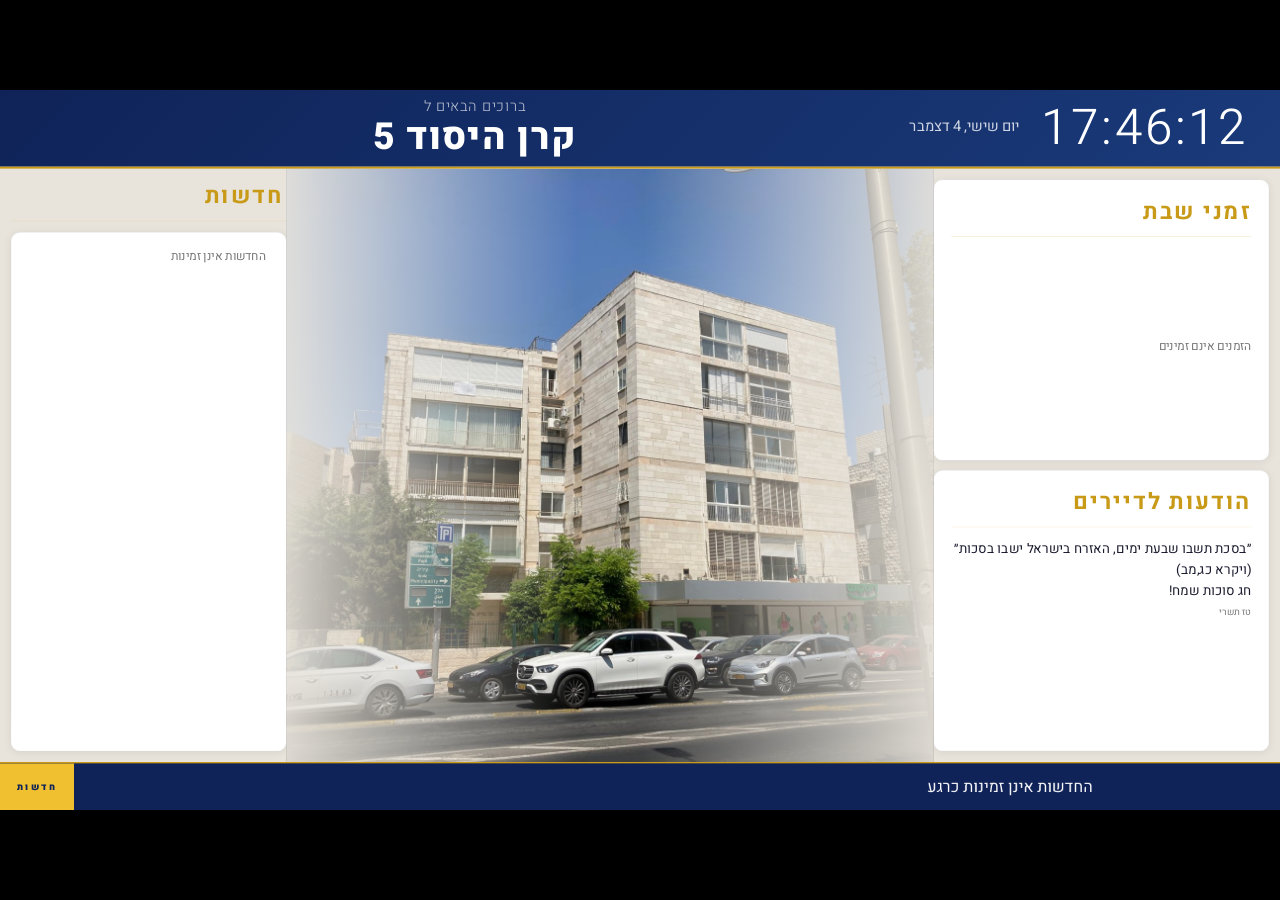
<file: index.html>
<!DOCTYPE html>
<html lang="he" dir="rtl">
<head>
  <meta charset="UTF-8">
  <meta name="viewport" content="width=device-width, initial-scale=1.0, user-scalable=no">
  <meta http-equiv="Cache-Control" content="no-cache, no-store, must-revalidate">
  <title>קרן היסוד 5</title>
  <link href="https://fonts.googleapis.com/css2?family=Heebo:wght@200;300;400;600;700;900&display=swap" rel="stylesheet">
  <script>
    // Cache-bust style.css for the same reason as app.js below — otherwise the
    // WebView can keep serving an old stylesheet after a deploy.
    document.write('<link rel="stylesheet" href="style.css?v=' + Date.now() + '">');
  </script>
</head>
<body>
  <div id="app">

    <!-- Header -->
    <header id="header">
      <div id="header-start">
        <div id="clock"></div>
        <div id="dates">
          <div id="gregorian-date"></div>
          <div id="hebrew-date"></div>
        </div>
      </div>
      <div id="building-name">
        <div id="welcome-text">ברוכים הבאים ל</div>
        <div id="building-title">קרן היסוד 5</div>
      </div>
      <div id="header-end">
        <div id="weather-mini">
          <span id="weather-icon-mini"></span>
          <span id="weather-temp-mini"></span>
        </div>
        <div id="weather-desc-mini"></div>
      </div>
    </header>

    <!-- Main 3-column layout (RTL: right=col1, center=col2, left=col3) -->
    <main id="main">

      <!-- Col 1 (visual right): Shabbat + Announcements -->
      <aside id="sidebar">
        <div class="panel" id="shabbat-panel">
          <div class="panel-title">זמני שבת</div>
          <div id="shabbat-content"><span class="loading">טוען…</span></div>
        </div>
        <div class="panel" id="announcements-panel">
          <div class="panel-title">הודעות לדיירים</div>
          <div id="announcements-content"><span class="loading">טוען…</span></div>
        </div>
      </aside>

      <!-- Col 2 (center): Rotating image -->
      <div id="image-panel">
        <div id="bg-image"></div>
        <div id="image-overlay"></div>
      </div>

      <!-- Col 3 (visual left): News headlines -->
      <div id="news-panel">
        <div class="panel-title">חדשות</div>
        <div id="news-list"></div>
      </div>

    </main>

    <!-- News ticker -->
    <footer id="ticker-bar">
      <div id="ticker-label">חדשות</div>
      <div id="ticker-wrapper">
        <div id="ticker-content"></div>
      </div>
    </footer>

    <!-- Shabbat mode full-screen overlay -->
    <div id="shabbat-overlay">
      <div id="shabbat-overlay-top">
        <div id="shabbat-shalom-banner">שבת שלום ✨</div>
        <div id="shabbat-overlay-parasha"></div>
      </div>
      <div id="shabbat-overlay-clock"></div>
      <div id="shabbat-overlay-date"></div>
      <div id="shabbat-overlay-weather"></div>
      <div id="shabbat-overlay-times">
        <div class="shabbat-overlay-row">
          <span class="shabbat-overlay-label" id="shabbat-candle-label">🕯️ הדלקת נרות</span>
          <span class="shabbat-overlay-time" id="shabbat-candle-time"></span>
        </div>
        <div class="shabbat-overlay-row">
          <span class="shabbat-overlay-label" id="shabbat-havdalah-label">✨ הבדלה</span>
          <span class="shabbat-overlay-time" id="shabbat-havdalah-time"></span>
        </div>
      </div>
    </div>

  </div>
  <script>
    // Fit the 1920×1080 canvas with syntax old Chrome can run. This has to live
    // here, not only in app.js: if app.js fails to parse, nothing else scales
    // the page and the TV shows a clipped blank corner.
    function scaleToFit() {
      var vv = window.visualViewport;
      var w = (vv && vv.width) || window.innerWidth || document.documentElement.clientWidth;
      var h = (vv && vv.height) || window.innerHeight || document.documentElement.clientHeight;
      if (!w || !h) return;
      var scale = Math.min(w / 1920, h / 1080);
      var app = document.getElementById('app');
      if (!app) return;
      var x = (w - 1920 * scale) / 2 + (vv ? vv.offsetLeft || 0 : 0);
      var y = (h - 1080 * scale) / 2 + (vv ? vv.offsetTop || 0 : 0);
      app.style.transform = 'scale(' + scale + ')';
      app.style.left = x + 'px';
      app.style.top = y + 'px';
    }
    scaleToFit();
    window.addEventListener('resize', scaleToFit);
    window.addEventListener('orientationchange', scaleToFit);
    window.addEventListener('load', scaleToFit);
    if (window.visualViewport) window.visualViewport.addEventListener('resize', scaleToFit);
    setTimeout(scaleToFit, 300);
    setTimeout(scaleToFit, 1000);
  </script>
  <script>
    // Cache-bust on every load — a bare <script src="app.js"> lets a WebView
    // (like Fully Kiosk Browser's) cache app.js indefinitely and never see updates.
    document.write('<script src="app.js?v=' + Date.now() + '"><\/script>');
  </script>
</body>
</html>
</file>
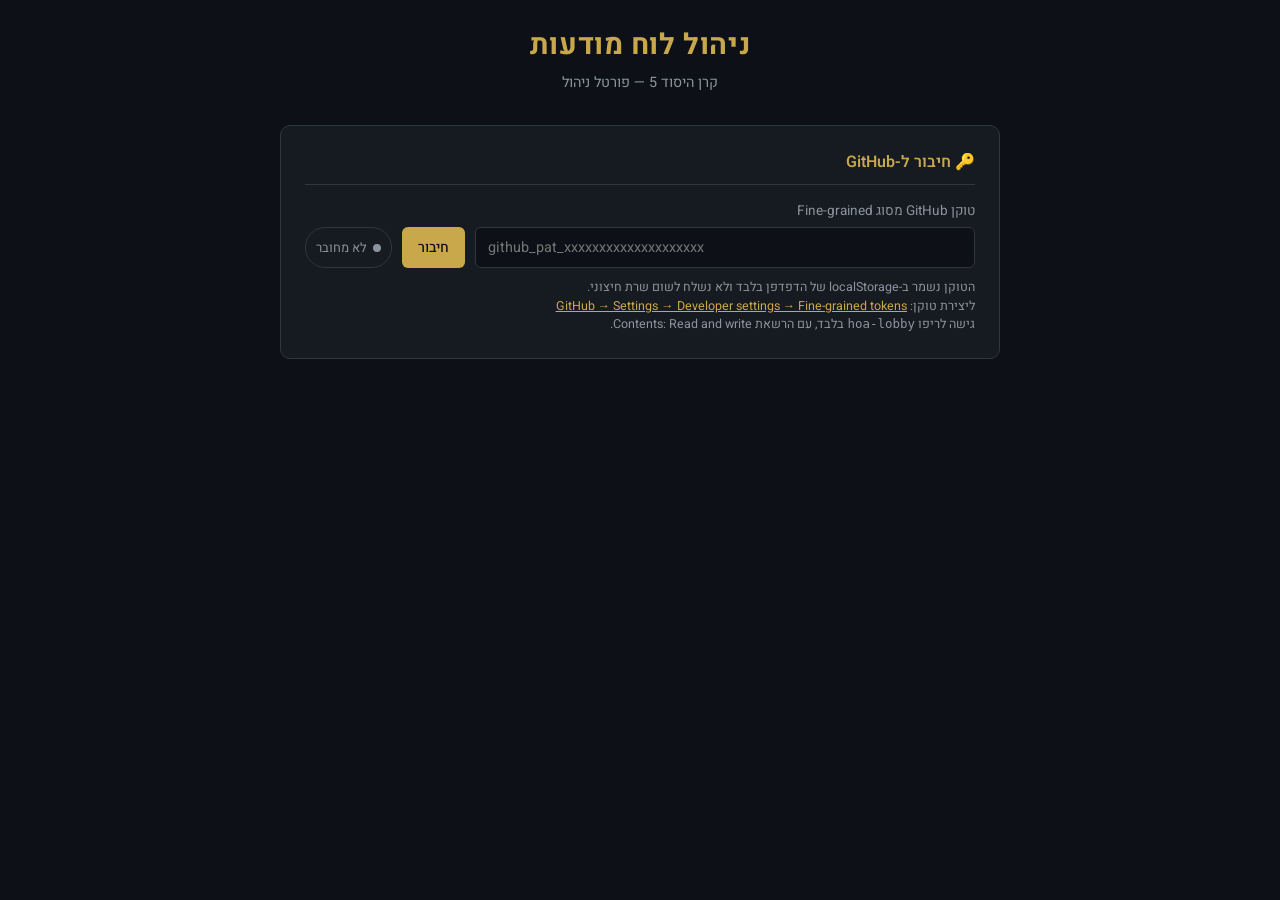
<file: admin.html>
<!DOCTYPE html>
<html lang="he" dir="rtl">
<head>
  <meta charset="UTF-8">
  <meta name="viewport" content="width=device-width, initial-scale=1.0">
  <title>ניהול לוח מודעות — קרן היסוד 5</title>
  <link href="https://fonts.googleapis.com/css2?family=Heebo:wght@300;400;500;600;700&display=swap" rel="stylesheet">
  <style>
    *, *::before, *::after { box-sizing: border-box; margin: 0; padding: 0; }

    :root {
      --bg:        #0d1117;
      --surface:   #161b22;
      --border:    #30363d;
      --accent:    #c8a84b;
      --accent2:   #e6c96a;
      --text:      #e6edf3;
      --muted:     #8b949e;
      --danger:    #da3633;
      --success:   #3fb950;
      --radius:    10px;
    }

    body {
      font-family: 'Heebo', sans-serif;
      background: var(--bg);
      color: var(--text);
      min-height: 100vh;
      padding: 24px 16px;
    }

    /* ── Page header ── */
    .page-header {
      text-align: center;
      margin-bottom: 32px;
    }
    .page-header h1 {
      font-size: 1.8rem;
      font-weight: 700;
      color: var(--accent);
      letter-spacing: 0.02em;
    }
    .page-header p {
      color: var(--muted);
      font-size: 0.9rem;
      margin-top: 6px;
    }

    /* ── Card ── */
    .card {
      background: var(--surface);
      border: 1px solid var(--border);
      border-radius: var(--radius);
      padding: 24px;
      max-width: 720px;
      margin: 0 auto 24px;
    }
    .card h2 {
      font-size: 1rem;
      font-weight: 600;
      color: var(--accent);
      margin-bottom: 16px;
      padding-bottom: 10px;
      border-bottom: 1px solid var(--border);
    }

    /* ── Auth section ── */
    #auth-section label {
      display: block;
      font-size: 0.85rem;
      color: var(--muted);
      margin-bottom: 6px;
    }
    #auth-section .input-row {
      display: flex;
      gap: 10px;
    }
    #auth-section input {
      flex: 1;
      background: var(--bg);
      border: 1px solid var(--border);
      border-radius: 6px;
      color: var(--text);
      font-family: inherit;
      font-size: 0.9rem;
      padding: 9px 12px;
      direction: ltr;
      text-align: left;
    }
    #auth-section input:focus { outline: none; border-color: var(--accent); }
    .auth-hint {
      margin-top: 10px;
      font-size: 0.78rem;
      color: var(--muted);
      line-height: 1.5;
    }
    .auth-hint a { color: var(--accent); }

    /* ── Status bar ── */
    #status-bar {
      max-width: 720px;
      margin: 0 auto 16px;
      border-radius: 6px;
      padding: 10px 16px;
      font-size: 0.88rem;
      display: none;
    }
    #status-bar.success { background: #1a3a1f; border: 1px solid var(--success); color: var(--success); display: block; }
    #status-bar.error   { background: #3a1a1a; border: 1px solid var(--danger);  color: var(--danger);  display: block; }
    #status-bar.info    { background: #1a2a3a; border: 1px solid #58a6ff;         color: #58a6ff;        display: block; }

    /* ── Announcements list ── */
    #announcements-list { display: flex; flex-direction: column; gap: 12px; }

    .announcement-item {
      background: var(--bg);
      border: 1px solid var(--border);
      border-radius: 8px;
      padding: 14px 16px;
    }
    .announcement-item .item-header {
      display: flex;
      align-items: center;
      gap: 8px;
      margin-bottom: 8px;
    }
    .item-number {
      background: var(--accent);
      color: #0d1117;
      font-weight: 700;
      font-size: 0.75rem;
      border-radius: 50%;
      width: 22px;
      height: 22px;
      display: flex;
      align-items: center;
      justify-content: center;
      flex-shrink: 0;
    }
    .item-header-actions {
      margin-right: auto; /* pushes to left in RTL */
      margin-left: 0;
      display: flex;
      gap: 6px;
    }

    .announcement-item textarea {
      width: 100%;
      background: var(--surface);
      border: 1px solid var(--border);
      border-radius: 6px;
      color: var(--text);
      font-family: inherit;
      font-size: 0.95rem;
      padding: 9px 12px;
      resize: vertical;
      min-height: 60px;
      line-height: 1.6;
    }
    .announcement-item textarea:focus { outline: none; border-color: var(--accent); }

    .date-row {
      display: flex;
      align-items: center;
      gap: 8px;
      margin-top: 8px;
    }
    .date-row label { font-size: 0.8rem; color: var(--muted); white-space: nowrap; }
    .date-row input[type="text"] {
      flex: 1;
      background: var(--surface);
      border: 1px solid var(--border);
      border-radius: 6px;
      color: var(--text);
      font-family: inherit;
      font-size: 0.85rem;
      padding: 6px 10px;
    }
    .date-row input[type="text"]:focus { outline: none; border-color: var(--accent); }

    /* ── Empty state ── */
    .empty-state {
      text-align: center;
      padding: 28px;
      color: var(--muted);
      font-size: 0.9rem;
    }

    /* ── Buttons ── */
    button {
      font-family: inherit;
      font-size: 0.88rem;
      font-weight: 500;
      border: none;
      border-radius: 6px;
      padding: 8px 16px;
      cursor: pointer;
      transition: opacity 0.15s, filter 0.15s;
    }
    button:hover { filter: brightness(1.15); }
    button:active { filter: brightness(0.9); }
    button:disabled { opacity: 0.45; cursor: not-allowed; filter: none; }

    .btn-primary   { background: var(--accent);  color: #0d1117; }
    .btn-secondary { background: #21262d; color: var(--text); border: 1px solid var(--border); }
    .btn-danger    { background: transparent; color: var(--danger); border: 1px solid var(--danger); padding: 5px 10px; font-size: 0.8rem; }
    .btn-sm        { padding: 5px 12px; font-size: 0.82rem; }
    .btn-icon      { background: transparent; color: var(--muted); padding: 4px 8px; font-size: 1rem; border: 1px solid transparent; }
    .btn-icon:hover { color: var(--text); border-color: var(--border); filter: none; }

    /* ── Action row ── */
    .action-row {
      display: flex;
      gap: 10px;
      align-items: center;
      margin-top: 8px;
      flex-wrap: wrap;
    }
    .action-row .spacer { flex: 1; }

    /* ── Inline save status ── */
    #save-status {
      width: 100%;
      border-radius: 6px;
      padding: 10px 14px;
      font-size: 0.88rem;
      margin-top: 10px;
      display: none;
    }
    #save-status.success { background: #1a3a1f; border: 1px solid var(--success); color: var(--success); display: block; }
    #save-status.error   { background: #3a1a1a; border: 1px solid var(--danger);  color: var(--danger);  display: block; }
    #save-status.info    { background: #1a2a3a; border: 1px solid #58a6ff;         color: #58a6ff;        display: block; }
    #save-status.warn    { background: #2a2a1a; border: 1px solid var(--accent);   color: var(--accent);  display: block; }

    /* ── Connection badge ── */
    #conn-badge {
      display: inline-flex;
      align-items: center;
      gap: 6px;
      font-size: 0.8rem;
      color: var(--muted);
      padding: 4px 10px;
      border: 1px solid var(--border);
      border-radius: 20px;
    }
    #conn-badge .dot {
      width: 8px;
      height: 8px;
      border-radius: 50%;
      background: var(--muted);
    }
    #conn-badge.connected .dot   { background: var(--success); }
    #conn-badge.connected        { color: var(--text); }
    #conn-badge.error .dot       { background: var(--danger); }

    /* ── Counter ── */
    .counter { font-size: 0.8rem; color: var(--muted); }
    .counter span { color: var(--text); font-weight: 600; }

    /* ── Spinner ── */
    @keyframes spin { to { transform: rotate(360deg); } }
    .spinner {
      display: inline-block;
      width: 14px; height: 14px;
      border: 2px solid var(--border);
      border-top-color: var(--accent);
      border-radius: 50%;
      animation: spin 0.7s linear infinite;
      vertical-align: middle;
    }

    /* ── Preview section ── */
    #preview-panel {
      background: #111820;
      border: 1px solid var(--border);
      border-radius: 8px;
      padding: 16px;
      margin-top: 12px;
    }
    #preview-panel h3 {
      font-size: 0.8rem;
      color: var(--muted);
      text-transform: uppercase;
      letter-spacing: 0.08em;
      margin-bottom: 12px;
    }
    .preview-item {
      border-right: 3px solid var(--accent);
      padding-right: 12px;
      margin-bottom: 12px;
    }
    .preview-item:last-child { margin-bottom: 0; }
    .preview-text { font-size: 0.95rem; line-height: 1.5; }
    .preview-date { font-size: 0.75rem; color: var(--accent); margin-top: 3px; }

    /* ── Divider ── */
    hr { border: none; border-top: 1px solid var(--border); margin: 16px 0; }

    /* ── Responsive ── */
    @media (max-width: 480px) {
      .action-row { justify-content: stretch; }
      .action-row button { flex: 1; }
      #auth-section .input-row { flex-direction: column; }
    }
  </style>
</head>
<body>

<div class="page-header">
  <h1>ניהול לוח מודעות</h1>
  <p>קרן היסוד 5 — פורטל ניהול</p>
</div>

<div id="status-bar"></div>

<!-- Auth Card -->
<div class="card" id="auth-section">
  <h2>🔑 חיבור ל-GitHub</h2>
  <label for="pat-input">טוקן GitHub מסוג <bdi>Fine-grained</bdi></label>
  <div class="input-row">
    <input type="password" id="pat-input" placeholder="github_pat_xxxxxxxxxxxxxxxxxxxx" autocomplete="off">
    <button class="btn-primary" onclick="connect()">חיבור</button>
    <div id="conn-badge">
      <span class="dot"></span>
      <span id="conn-label">לא מחובר</span>
    </div>
  </div>
  <p class="auth-hint">
    הטוקן נשמר ב-localStorage של הדפדפן בלבד ולא נשלח לשום שרת חיצוני.<br>
    ליצירת טוקן: <a href="https://github.com/settings/personal-access-tokens/new" target="_blank">GitHub → Settings → Developer settings → Fine-grained tokens</a><br>
    גישה לריפו <code>hoa-lobby</code> בלבד, עם הרשאת <bdi>Contents: Read and write</bdi>.
  </p>
</div>

<!-- Announcements Card -->
<div class="card" id="announcements-section" style="display:none">
  <h2>📋 מודעות פעילות <span class="counter">(<span id="count-display">0</span>/3)</span></h2>

  <div id="announcements-list">
    <div class="empty-state">טוען מודעות…</div>
  </div>

  <hr>

  <div class="action-row">
    <button class="btn-secondary" onclick="addAnnouncement()" id="btn-add">+ הוסף מודעה</button>
    <div class="spacer"></div>
    <button class="btn-primary" onclick="saveAnnouncements()" id="btn-save">
      💾 שמור ופרסם
    </button>
  </div>
  <div id="save-status"></div>

  <div id="preview-panel" style="display:none">
    <h3>תצוגה מקדימה</h3>
    <div id="preview-items"></div>
  </div>
</div>

<!-- Help Card -->
<div class="card" id="help-section" style="display:none">
  <h2>ℹ️ מידע</h2>
  <p style="font-size:0.85rem; color:var(--muted); line-height:1.7">
    השינויים נשמרים ישירות ל-<code>announcements.json</code> בענף <code>main</code> ב-GitHub.<br>
    GitHub Pages מפרסם את השינויים תוך כ-2 דקות.<br>
    מסך הלובי בודק הודעות חדשות כל 5 דקות (או מיד ברענון ידני).<br>
    ניתן להציג עד <strong>3 מודעות</strong> בו-זמנית.
  </p>
</div>

<script>
  const REPO   = 'arielmarcus/hoa-lobby';
  const BRANCH = 'main';
  const FILE   = 'announcements.json';

  let token   = '';
  let fileSha = '';
  let items   = [];   // { text, date }

  // ── Init ──────────────────────────────────────────────────────────────────
  (function init() {
    const saved = localStorage.getItem('hoa_admin_token');
    if (saved) {
      document.getElementById('pat-input').value = saved;
      connect();
    }
  })();

  // ── Status helpers ────────────────────────────────────────────────────────
  function showStatus(msg, type = 'info') {
    const bar = document.getElementById('status-bar');
    bar.textContent = msg;
    bar.className = type;
    if (type === 'success') setTimeout(() => bar.style.display = 'none', 4000);
  }
  function hideStatus() {
    document.getElementById('status-bar').style.display = 'none';
  }

  // ── GitHub API helpers ────────────────────────────────────────────────────
  async function ghFetch(path, opts = {}) {
    const res = await fetch(`https://api.github.com/repos/${REPO}/${path}`, {
      ...opts,
      headers: {
        'Authorization': `Bearer ${token}`,
        'Accept':        'application/vnd.github+json',
        'X-GitHub-Api-Version': '2022-11-28',
        ...(opts.headers || {}),
      },
    });
    return res;
  }

  // ── Connect ───────────────────────────────────────────────────────────────
  async function connect() {
    token = document.getElementById('pat-input').value.trim();
    if (!token) { showStatus('נא להזין טוקן.', 'error'); return; }

    setBadge('loading');
    showStatus('מתחבר ל-GitHub…', 'info');

    try {
      const res = await ghFetch(`contents/${FILE}?ref=${BRANCH}`);
      if (res.status === 401) throw new Error('טוקן לא תקין — בדוק את ה-PAT.');
      if (res.status === 403 || res.status === 404) throw new Error('אין הרשאה לקובץ זה — ודא שלטוקן יש גישה לריפו hoa-lobby.');
      if (!res.ok) throw new Error(`שגיאת GitHub: ${res.status}`);

      const data = await res.json();
      fileSha = data.sha;
      items   = JSON.parse(decodeURIComponent(escape(atob(data.content.replace(/\n/g, '')))));
      if (!Array.isArray(items)) items = [];

      localStorage.setItem('hoa_admin_token', token);
      setBadge('connected');
      showStatus('מחובר בהצלחה!', 'success');

      document.getElementById('announcements-section').style.display = 'block';
      document.getElementById('help-section').style.display          = 'block';
      renderList();
    } catch (e) {
      setBadge('error');
      showStatus(e.message, 'error');
    }
  }

  function setBadge(state) {
    const badge = document.getElementById('conn-badge');
    const label = document.getElementById('conn-label');
    badge.className = '';
    if (state === 'connected') { badge.classList.add('connected'); label.textContent = 'מחובר'; }
    else if (state === 'error') { badge.classList.add('error');    label.textContent = 'שגיאה'; }
    else { label.textContent = state === 'loading' ? 'מתחבר…' : 'לא מחובר'; }
  }

  // ── Render list ───────────────────────────────────────────────────────────
  function renderList() {
    const list = document.getElementById('announcements-list');
    document.getElementById('count-display').textContent = items.length;

    if (items.length === 0) {
      list.innerHTML = '<div class="empty-state">אין מודעות כרגע. לחץ "הוסף מודעה" להתחיל.</div>';
      document.getElementById('preview-panel').style.display = 'none';
      document.getElementById('btn-add').disabled = false;
      return;
    }

    list.innerHTML = items.map((item, i) => `
      <div class="announcement-item" data-index="${i}">
        <div class="item-header">
          <span class="item-number">${i + 1}</span>
          <span style="font-size:0.8rem;color:var(--muted)">מודעה ${i + 1}</span>
          <div class="item-header-actions">
            ${i > 0               ? `<button class="btn-icon" title="הזז למעלה"  onclick="moveItem(${i}, -1)">↑</button>` : ''}
            ${i < items.length-1  ? `<button class="btn-icon" title="הזז למטה"   onclick="moveItem(${i},  1)">↓</button>` : ''}
            <button class="btn-danger btn-sm" onclick="removeItem(${i})">מחק</button>
          </div>
        </div>
        <textarea rows="2" placeholder="טקסט המודעה…"
          oninput="updateItem(${i}, 'text', this.value)"
          onchange="updateItem(${i}, 'text', this.value)"
        >${escHtml(item.text)}</textarea>
        <div class="date-row">
          <label>תאריך / תווית (אופציונלי):</label>
          <input type="text" placeholder="למשל: 1 ביוני 2025"
            value="${escHtml(item.date || '')}"
            oninput="updateItem(${i}, 'date', this.value)">
        </div>
      </div>
    `).join('');

    document.getElementById('btn-add').disabled = items.length >= 3;
    renderPreview();
  }

  // ── CRUD helpers ──────────────────────────────────────────────────────────
  function addAnnouncement() {
    if (items.length >= 3) { showStatus('ניתן להוסיף עד 3 מודעות בלבד.', 'error'); return; }
    items.push({ text: '', date: '' });
    renderList();
    setTimeout(() => {
      const tas = document.querySelectorAll('#announcements-list textarea');
      if (tas.length) tas[tas.length - 1].focus();
    }, 50);
  }

  function removeItem(i) {
    items.splice(i, 1);
    renderList();
  }

  function updateItem(i, field, value) {
    items[i][field] = value;
    renderPreview();
  }

  function moveItem(i, dir) {
    const j = i + dir;
    if (j < 0 || j >= items.length) return;
    [items[i], items[j]] = [items[j], items[i]];
    renderList();
  }

  // ── Preview ───────────────────────────────────────────────────────────────
  function renderPreview() {
    const panel = document.getElementById('preview-panel');
    const container = document.getElementById('preview-items');
    const visible = items.filter(it => it.text.trim());
    if (!visible.length) { panel.style.display = 'none'; return; }
    panel.style.display = 'block';
    container.innerHTML = visible.map(it => `
      <div class="preview-item">
        <div class="preview-text">${escHtml(it.text)}</div>
        ${it.date ? `<div class="preview-date">${escHtml(it.date)}</div>` : ''}
      </div>
    `).join('');
  }

  // ── Inline save status (near the button, visible without scrolling) ──────
  function setSaveStatus(msg, type) {
    const el = document.getElementById('save-status');
    el.textContent = msg;
    el.className = type;
    if (type === 'success') setTimeout(() => { el.style.display = 'none'; }, 5000);
  }

  // ── Save ──────────────────────────────────────────────────────────────────
  async function saveAnnouncements() {
    document.querySelectorAll('#announcements-list .announcement-item').forEach(el => {
      const i  = parseInt(el.dataset.index, 10);
      const ta = el.querySelector('textarea');
      const dt = el.querySelector('.date-row input');
      if (ta && items[i] !== undefined) items[i].text = ta.value;
      if (dt && items[i] !== undefined) items[i].date = dt.value;
    });

    const clean = items.filter(it => it.text.trim()).map(it => ({
      text: it.text.trim(),
      date: (it.date || '').trim(),
    }));

    if (!clean.length) {
      setSaveStatus('⚠️ אין מודעות עם טקסט. הוסף טקסט למודעה לפני השמירה.', 'warn');
      return;
    }

    const btn = document.getElementById('btn-save');
    btn.disabled = true;
    btn.innerHTML = '<span class="spinner"></span> שומר…';
    setSaveStatus('מפרסם שינויים…', 'info');

    try {
      const content = btoa(unescape(encodeURIComponent(
        JSON.stringify(clean, null, 2)
      )));

      const body = {
        message: `admin: update announcements (${new Date().toLocaleString('he-IL')})`,
        content,
        sha:    fileSha,
        branch: BRANCH,
      };

      const res = await ghFetch(`contents/${FILE}`, {
        method:  'PUT',
        headers: { 'Content-Type': 'application/json' },
        body:    JSON.stringify(body),
      });

      if (res.status === 409) {
        setSaveStatus('קונפליקט: הקובץ שונה. מרענן…', 'error');
        await connect();
        return;
      }
      if (res.status === 403 || res.status === 401) {
        throw new Error('אין הרשאת כתיבה — ודא שלטוקן יש Contents: Read and write על hoa-lobby.');
      }
      if (!res.ok) {
        const err = await res.json().catch(() => ({}));
        throw new Error(err.message || `שגיאת GitHub: ${res.status}`);
      }

      const data = await res.json();
      fileSha = data.content.sha;
      items   = clean;
      renderList();
      setSaveStatus('✓ פורסם בהצלחה! הלוח יתעדכן תוך ~2 דקות.', 'success');
    } catch (e) {
      setSaveStatus('שגיאה: ' + e.message, 'error');
    } finally {
      btn.disabled = false;
      btn.innerHTML = '💾 שמור ופרסם';
    }
  }

  // ── Utilities ─────────────────────────────────────────────────────────────
  function escHtml(str) {
    return String(str)
      .replace(/&/g, '&amp;')
      .replace(/</g, '&lt;')
      .replace(/>/g, '&gt;')
      .replace(/"/g, '&quot;');
  }
</script>

</body>
</html>
</file>
<file: style.css>
*, *::before, *::after {
  margin: 0;
  padding: 0;
  box-sizing: border-box;
}

:root {
  --gold:        #c89a18;
  --gold-light:  #f0c030;
  --blue:        #0f2358;
  --blue-mid:    #1a3a7a;
  --bg:          #e8e4dc;
  --panel-bg:    #ffffff;
  --panel-border: rgba(0, 0, 0, 0.08);
  --text:        #1a1a2e;
  --text-muted:  #777;
  --sidebar-w:   520px;
  --news-w:      430px;
  --header-h:    118px;
  --ticker-h:    72px;
}

html, body {
  width: 100%;
  height: 100%;
  overflow: hidden;
  background: #000;
  margin: 0;
  padding: 0;
}

#app {
  display: grid;
  grid-template-rows: var(--header-h) 1fr var(--ticker-h);
  width: 1920px;
  height: 1080px;
  background: var(--bg);
  color: var(--text);
  font-family: 'Heebo', 'Arial', sans-serif;
  -webkit-font-smoothing: antialiased;
  transform-origin: top left;
  position: fixed;
  top: 0;
  left: 0;
  overflow: hidden;
}

/* ── Header ── */
#header {
  display: flex;
  align-items: center;
  justify-content: space-between;
  padding: 0 48px;
  background: linear-gradient(135deg, var(--blue) 0%, var(--blue-mid) 100%);
  border-bottom: 3px solid var(--gold);
}
#header > * + * { margin-right: 24px; }

#header-start {
  display: flex;
  align-items: center;
  flex-shrink: 0;
}
#header-start > * + * { margin-right: 32px; }

#clock {
  font-size: 74px;
  font-weight: 300;
  letter-spacing: 4px;
  font-variant-numeric: tabular-nums;
  line-height: 1;
  color: #fff;
  direction: ltr;
}

#dates {
  display: flex;
  flex-direction: column;
}
#dates > * + * { margin-top: 5px; }

#gregorian-date {
  font-size: 22px;
  color: rgba(255,255,255,0.8);
  font-weight: 400;
}

#hebrew-date {
  font-size: 19px;
  color: var(--gold-light);
  font-weight: 500;
}

#building-name {
  flex: 1;
  text-align: center;
  line-height: 1.2;
}

#welcome-text {
  font-size: 22px;
  font-weight: 300;
  color: rgba(255,255,255,0.65);
  letter-spacing: 1px;
}

#building-title {
  font-size: 56px;
  font-weight: 800;
  letter-spacing: 2px;
  color: #fff;
}

#header-end {
  display: flex;
  flex-direction: column;
  align-items: flex-start;
  flex-shrink: 0;
}
#header-end > * + * { margin-top: 5px; }

#weather-mini {
  display: flex;
  align-items: center;
  direction: ltr;
}
#weather-mini > * + * { margin-left: 12px; }

#weather-icon-mini {
  font-size: 44px;
  line-height: 1;
}

#weather-temp-mini {
  font-size: 58px;
  font-weight: 200;
  font-variant-numeric: tabular-nums;
  line-height: 1;
  color: #fff;
}

#weather-desc-mini {
  font-size: 18px;
  color: rgba(255,255,255,0.65);
}

/* ── Main layout ── */
#main {
  display: grid;
  grid-template-columns: var(--sidebar-w) 1fr var(--news-w);
  overflow: hidden;
}

/* ── Image panel ── */
#image-panel {
  position: relative;
  overflow: hidden;
  background: #c8c4bc;
}

#bg-image {
  position: absolute;
  top: 0; right: 0; bottom: 0; left: 0;
  background-size: cover;
  background-position: center;
  opacity: 0;
  transition: opacity 1.5s ease-in-out;
}

#bg-image.visible { opacity: 1; }

#image-overlay {
  position: absolute;
  top: 0; right: 0; bottom: 0; left: 0;
  background:
    linear-gradient(to left,  transparent 55%, rgba(232, 228, 220, 0.92) 100%),
    linear-gradient(to right, transparent 55%, rgba(232, 228, 220, 0.92) 100%);
}

/* ── Sidebar (right) ── */
#sidebar {
  display: flex;
  flex-direction: column;
  padding: 16px 16px 16px 0;
  background: var(--bg);
  overflow: hidden;
}
#sidebar > * + * { margin-top: 14px; }

.panel {
  background: var(--panel-bg);
  border: 1px solid var(--panel-border);
  border-radius: 14px;
  padding: 22px 26px;
  flex: 1;
  display: flex;
  flex-direction: column;
  overflow: hidden;
  box-shadow: 0 2px 14px rgba(0,0,0,0.07);
}

.panel-title {
  font-size: 34px;
  font-weight: 700;
  text-transform: uppercase;
  letter-spacing: 3px;
  color: var(--gold);
  margin-bottom: 16px;
  flex-shrink: 0;
  border-bottom: 1px solid rgba(200,154,24,0.2);
  padding-bottom: 12px;
}

.loading { color: var(--text-muted); font-size: 18px; }

/* ── Shabbat panel ── */
#shabbat-content {
  display: flex;
  flex-direction: column;
  flex: 1;
  justify-content: center;
}
#shabbat-content > * + * { margin-top: 16px; }

.shabbat-parasha {
  font-size: 24px;
  color: var(--blue);
  font-weight: 700;
  padding-bottom: 14px;
  border-bottom: 1px solid rgba(0,0,0,0.07);
}

.shabbat-holiday {
  font-size: 26px;
  color: var(--blue);
  font-weight: 800;
  text-align: center;
}

.shabbat-row {
  display: flex;
  justify-content: space-between;
  align-items: center;
  padding: 10px 0;
  border-bottom: 1px solid rgba(0,0,0,0.05);
}

.shabbat-row:last-child { border-bottom: none; }

.shabbat-label {
  font-size: 20px;
  color: var(--text-muted);
  font-weight: 500;
}

.shabbat-time {
  font-size: 52px;
  font-weight: 300;
  font-variant-numeric: tabular-nums;
  direction: ltr;
  color: var(--text);
}

.shabbat-row.active .shabbat-label { color: var(--blue); font-weight: 700; }
.shabbat-row.active .shabbat-time  { color: var(--gold); font-weight: 600; }

.shabbat-shalom {
  text-align: center;
  font-size: 40px;
  font-weight: 800;
  color: var(--blue);
  letter-spacing: 2px;
  padding: 8px 0;
}

/* ── Announcements panel ── */
#announcements-content {
  display: flex;
  flex-direction: column;
  flex: 1;
  overflow: hidden;
}
#announcements-content > * + * { margin-top: 14px; }

.announcement {
  font-size: 20px;
  line-height: 1.6;
  color: var(--text);
  padding-bottom: 14px;
  border-bottom: 1px solid rgba(0,0,0,0.07);
}

.announcement:last-child { border-bottom: none; padding-bottom: 0; }

/* Keep line breaks typed in the admin portal (numbered lists, paragraphs) */
.announcement-text { white-space: pre-line; }

.announcement-date {
  font-size: 14px;
  color: var(--text-muted);
  margin-top: 4px;
}

.no-announcements { color: var(--text-muted); font-size: 18px; }

/* ── News panel (left) ── */
#news-panel {
  background: var(--bg);
  padding: 16px 0 16px 16px;
  display: flex;
  flex-direction: column;
  overflow: hidden;
}

#news-panel .panel-title { padding-right: 6px; }

#news-list {
  flex: 1;
  overflow: hidden;
  position: relative;
  background: var(--panel-bg);
  border-radius: 14px;
  border: 1px solid var(--panel-border);
  box-shadow: 0 2px 14px rgba(0,0,0,0.07);
  padding: 6px 14px;
}

#news-list::after {
  content: '';
  position: absolute;
  bottom: 0; left: 0; right: 0;
  height: 70px;
  background: linear-gradient(to top, var(--panel-bg) 0%, transparent 100%);
  pointer-events: none;
  border-radius: 0 0 14px 14px;
}

.news-item {
  display: flex;
  flex-direction: row;
  padding: 12px 6px;
  border-bottom: 1px solid rgba(0,0,0,0.07);
  align-items: flex-start;
}

.news-item:last-child { border-bottom: none; }
.news-item > * + * { margin-right: 12px; }

.news-thumb {
  width: 100px;
  height: 70px;
  object-fit: cover;
  border-radius: 7px;
  flex-shrink: 0;
  background: #ddd;
}

.news-thumb-placeholder {
  width: 100px;
  height: 70px;
  border-radius: 7px;
  flex-shrink: 0;
  background: linear-gradient(135deg, #e0ddd8, #ccc);
}

.news-text {
  flex: 1;
  min-width: 0;
}

.news-scroller {
  animation: news-scroll-up linear infinite;
}

@keyframes news-scroll-up {
  0%   { transform: translateY(0); }
  100% { transform: translateY(-50%); }
}

.news-headline {
  font-size: 19px;
  font-weight: 500;
  line-height: 1.55;
  color: var(--text);
}

.news-time {
  font-size: 14px;
  color: var(--text-muted);
  margin-top: 5px;
  font-variant-numeric: tabular-nums;
}

/* ── Ticker ── */
#ticker-bar {
  display: flex;
  align-items: center;
  background: var(--blue);
  border-top: 2px solid var(--gold);
  overflow: hidden;
  direction: ltr;
}

#ticker-label {
  background: var(--gold-light);
  color: var(--blue);
  font-size: 14px;
  font-weight: 900;
  letter-spacing: 3px;
  padding: 0 26px;
  height: 100%;
  display: flex;
  align-items: center;
  flex-shrink: 0;
}

#ticker-wrapper {
  flex: 1;
  overflow: hidden;
  height: 100%;
  display: flex;
  align-items: center;
}

#ticker-content {
  white-space: nowrap;
  font-size: 24px;
  color: #fff;
  padding-left: 100vw;
  animation: ticker-scroll linear infinite;
  will-change: transform;
  direction: rtl;
}

@keyframes ticker-scroll {
  0%   { transform: translateX(0); }
  100% { transform: translateX(-100%); }
}

.tick-time {
  color: var(--gold-light);
  font-weight: 700;
  font-variant-numeric: tabular-nums;
}

/* ── Shabbat mode overlay ── */
#shabbat-overlay {
  display: none;
  position: absolute;
  top: 0;
  right: 0;
  bottom: 0;
  left: 0;
  z-index: 100;
  background-color: #080f2e;
  background-image:
    linear-gradient(rgba(8, 16, 48, 0.55), rgba(8, 16, 48, 0.55)),
    url('images/challah-shabbat.jpg');
  background-size: cover;
  background-position: center;
  flex-direction: column;
  align-items: center;
  justify-content: center;
  color: #fff;
  text-align: center;
  padding: 60px;
}

#shabbat-overlay.visible { display: flex; }
#shabbat-overlay > * + * { margin-top: 24px; }

#shabbat-overlay-top {
  display: flex;
  flex-direction: column;
  align-items: center;
  margin-bottom: 8px;
}
#shabbat-overlay-top > * + * { margin-top: 10px; }

#shabbat-shalom-banner {
  font-size: 96px;
  font-weight: 800;
  color: var(--gold-light);
  letter-spacing: 4px;
  text-shadow: 0 2px 24px rgba(240, 192, 48, 0.4);
  line-height: 1;
}

#shabbat-overlay-parasha {
  font-size: 44px;
  font-weight: 400;
  color: rgba(255, 255, 255, 0.8);
  letter-spacing: 2px;
}

#shabbat-overlay-clock {
  font-size: 140px;
  font-weight: 200;
  letter-spacing: 8px;
  font-variant-numeric: tabular-nums;
  line-height: 1;
  direction: ltr;
}

#shabbat-overlay-date {
  font-size: 32px;
  color: rgba(255, 255, 255, 0.65);
  font-weight: 400;
}

#shabbat-overlay-weather {
  font-size: 38px;
  color: rgba(255, 255, 255, 0.8);
}

#shabbat-overlay-times {
  display: flex;
  flex-direction: column;
  margin-top: 12px;
  border-top: 1px solid rgba(200, 154, 24, 0.4);
  padding-top: 28px;
  width: 100%;
  max-width: 1100px;
}
#shabbat-overlay-times > * + * { margin-top: 20px; }

.shabbat-overlay-row {
  display: flex;
  align-items: center;
  justify-content: space-between;
  direction: rtl;
}
.shabbat-overlay-row > * + * { margin-right: 40px; }

.shabbat-overlay-label {
  font-size: 46px;
  color: rgba(255, 255, 255, 0.75);
  font-weight: 400;
  flex-shrink: 0;
}

.shabbat-overlay-time {
  font-size: 110px;
  font-weight: 200;
  font-variant-numeric: tabular-nums;
  color: var(--gold-light);
  line-height: 1;
  direction: ltr;
}
</file>
